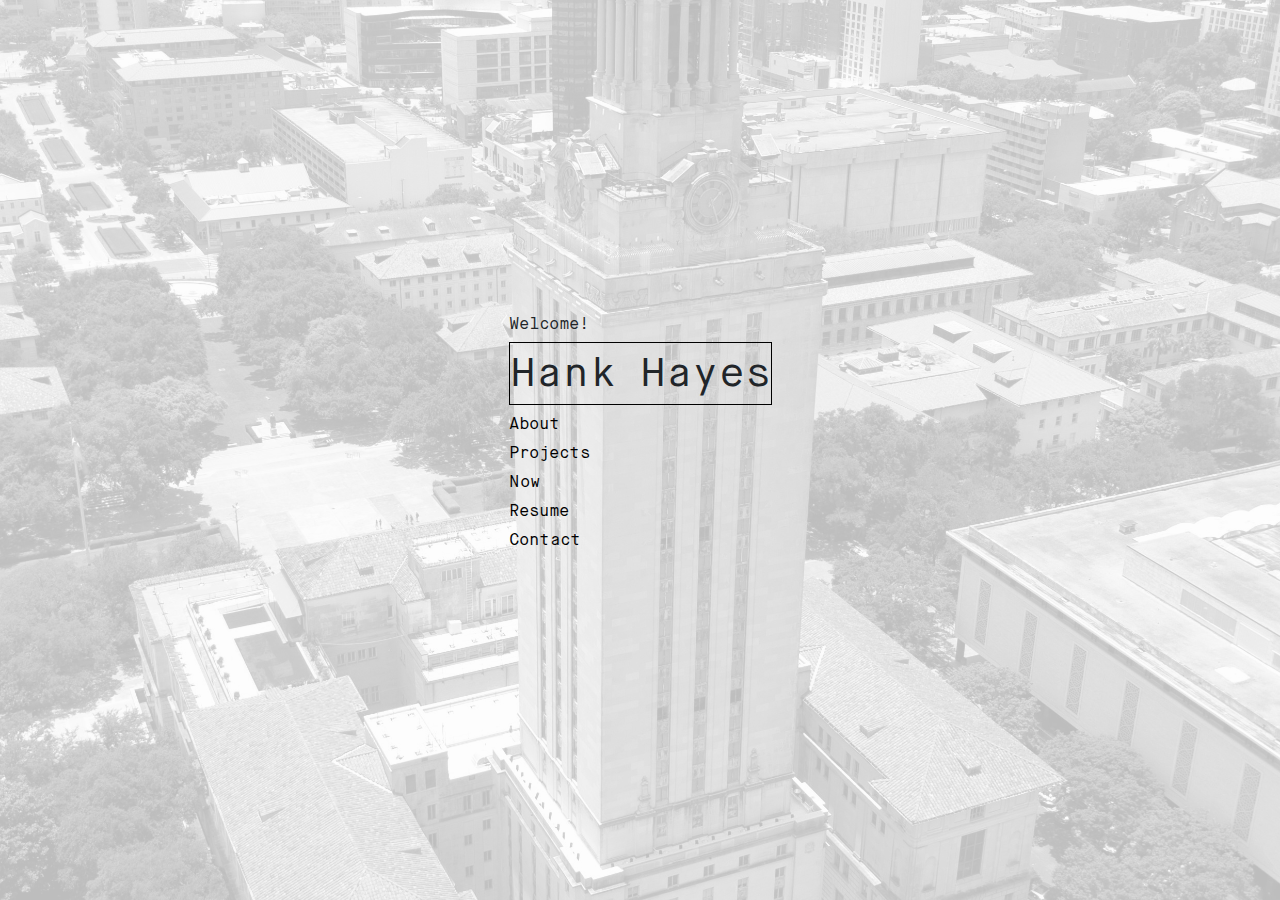
<file: index.html>
<!DOCTYPE html>

<head>
    <meta name="viewport" content="width=device-width" />
    <link href="bootstrap.css" rel="stylesheet" />
    <script src="scripts/preloadImages.js"></script>
    <img src="images/tower.jpeg" style="opacity: 25%; position: absolute; width: 100%; height: 100%; object-fit: cover;">
    <style>
        #typing-effect {
            white-space: nowrap;
            overflow: hidden;
            position: absolute;
            margin-bottom: 250px;
        }
    </style>
</head>

<body style="position: relative;">
    <div style="align-items: center; display: flex; justify-content: center; margin: 0 auto; height: 100vh;">
        <div class="home-container">
            <p id="typing-effect"></p>
            <script src="scripts/homeMessage.js"></script>
            <h1-outline>Hank Hayes</h1-outline>   
            <a class="home-link" href="about.html">About</a>
            <a class="home-link" href="projects.html">Projects</a>
            <a class="home-link" href="now.html">Now</a>
            <a class="home-link" href="resume.html">Resume</a>
            <a class="home-link" href="contact.html">Contact</a>
        </div>
    </div>
</body>
</file>
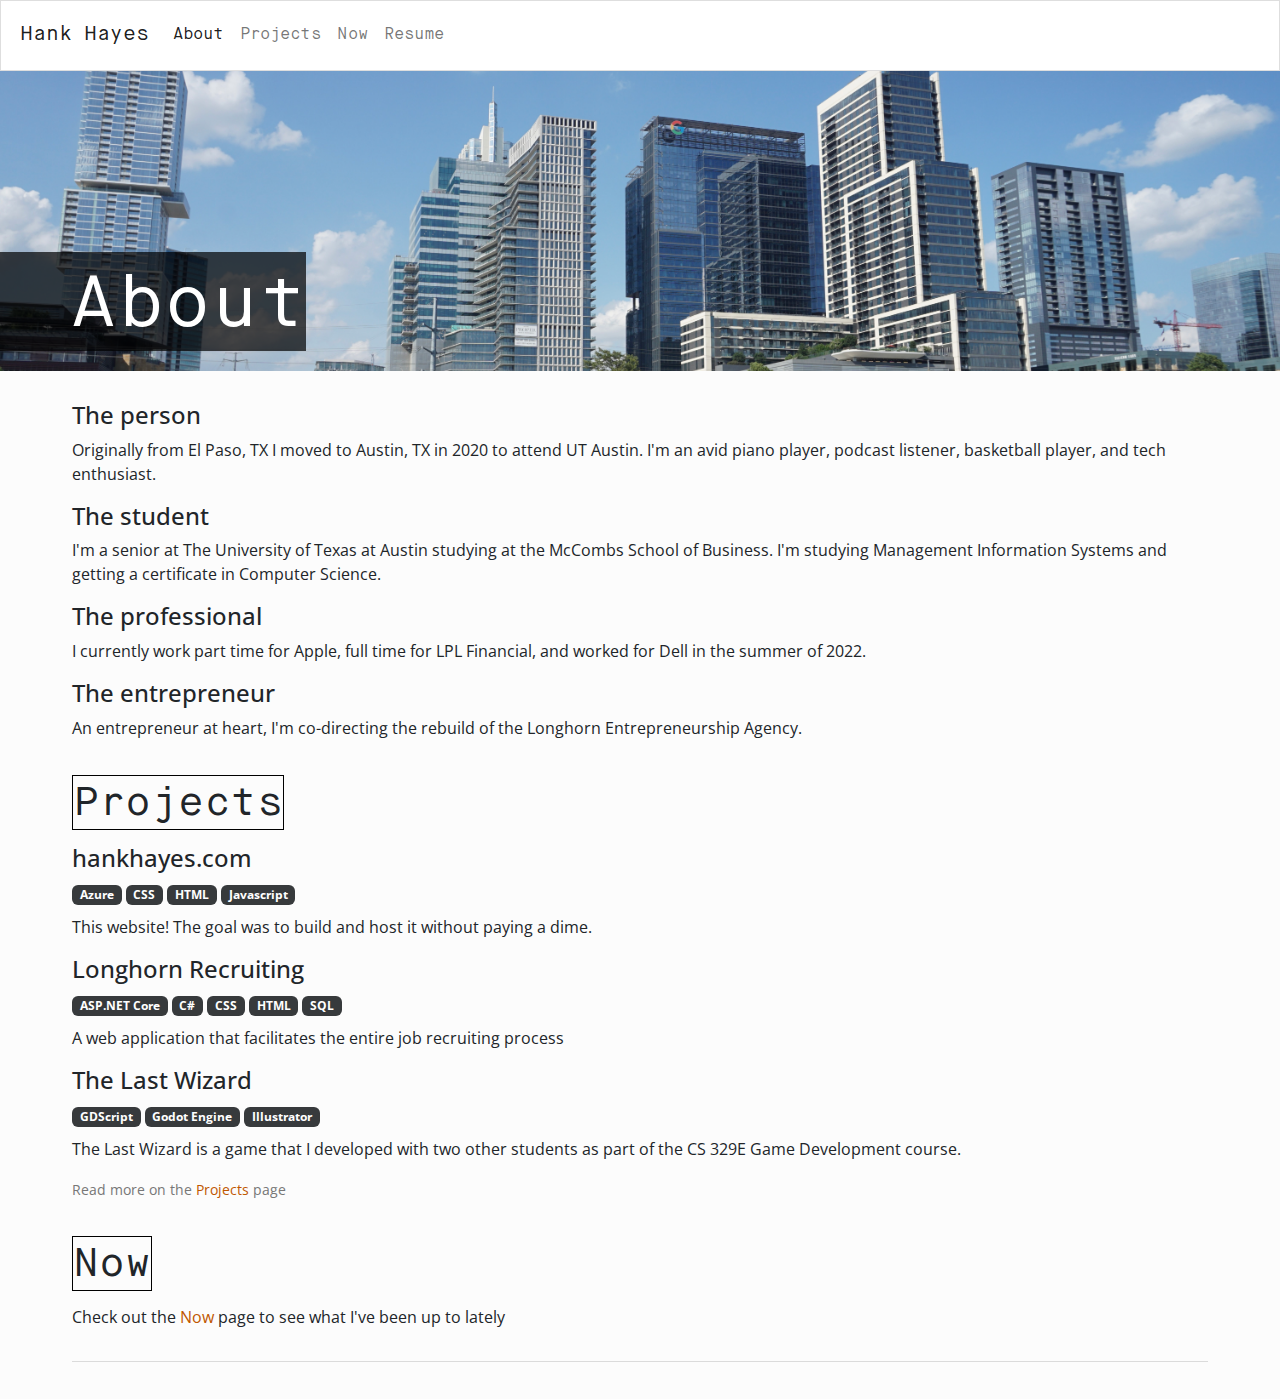
<file: about.html>
<!DOCTYPE html>

<head>
    <meta name="viewport" content="width=device-width" />
    <link href="bootstrap.css" rel="stylesheet" />
    <script src="scripts/preloadImages.js"></script>
</head>

<header>
    <!--This is the code for the navbar-->
    <nav class="navbar navbar-expand-lg bg-light" data-bs-theme="light">
        <div class="container-fluid">
            <!--This is the code for the "Home" button-->
            <a class="navbar-brand" href="index.html">Hank Hayes</a>

            <!--This is the code for the "hamburger menu" button -->
            <button class="navbar-toggler" type="button" data-bs-toggle="collapse" data-bs-target="#navbarColor03" aria-controls="navbarColor03" aria-expanded="true" aria-label="Toggle navigation">
                <span class="navbar-toggler-icon"></span>
            </button>

            <!--This is the code for the other links that will collapse-->
            <div class="navbar-collapse collapse" id="navbarColor03">
                <ul class="navbar-nav me-auto">
                    <li class="nav-item">
                        <a class="nav-link active" href="about.html">About</a>
                    </li>
                    <li class="nav-item">
                        <a class="nav-link" href="projects.html">Projects</a>
                    </li>
                    <li class="nav-item">
                        <a class="nav-link" href="now.html">Now</a>
                    </li>
                    <li class="nav-item">
                        <a class="nav-link" href="resume.html">Resume</a>
                    </li>
                </ul>
            </div>
        </div>
    </nav>
    
    <script src="scripts/bootstrap/bootstrap.bundle.js"></script>
    
    <div class="title-image">
        <img src="images/austin.jpeg" style="height: 300px; object-fit: cover;">
        
        <div class="text-container" id="mainTC">
            <div class="text-container-underlay"></div>
            <script src="scripts/isMobileHeader.js"></script>
            About
        </div>
    </div>
</header>

<body>
    <div class="container" id="bodyContainer">
        <script src="scripts/isMobileBody.js"></script>
        <!--Personal-->
        <br>
        <h4>The person</h4>
        <p>Originally from El Paso, TX I moved to Austin, TX in 2020 to attend UT Austin. I'm an avid piano player, podcast listener, basketball player, and tech enthusiast.</p>

        <h4>The student</h4>
        <p>I'm a senior at The University of Texas at Austin studying at the McCombs School of Business. I'm studying Management Information Systems and getting a certificate in Computer Science.</p>

        <h4>The professional</h4>
        <p>I currently work part time for Apple, full time for LPL Financial, and worked for Dell in the summer of 2022.</p>

        <h4>The entrepreneur</h4>
        <p>An entrepreneur at heart, I'm co-directing the rebuild of the Longhorn Entrepreneurship Agency.</p>

        <!--Projects-->
        <br>
        <p><h1-outline>Projects</h1-outline></p>

        <h4>hankhayes.com</h4>
        <div class="badge-container">
            <span class="badge bg-dark">Azure</span>
            <span class="badge bg-dark">CSS</span>
            <span class="badge bg-dark">HTML</span>
            <span class="badge bg-dark">Javascript</span>
        </div>
        <p>This website! The goal was to build and host it without paying a dime.</p>

        <h4>Longhorn Recruiting</h4>
        <div class="badge-container">
            <span class="badge bg-dark">ASP.NET Core</span>
            <span class="badge bg-dark">C#</span>
            <span class="badge bg-dark">CSS</span>
            <span class="badge bg-dark">HTML</span>
            <span class="badge bg-dark">SQL</span>
        </div>
        <p>A web application that facilitates the entire job recruiting process</p>
        
        <h4>The Last Wizard</h4>
        <div class="badge-container">
            <span class="badge bg-dark">GDScript</span>
            <span class="badge bg-dark">Godot Engine</span>
            <span class="badge bg-dark">Illustrator</span>
        </div>
        <p>The Last Wizard is a game that I developed with two other students as part of the CS 329E Game Development course.</p>

        <p><read-more>Read more on the <a href="projects.html">Projects</a> page</read-more></p>

        <!--Now-->
        <br>
        <p><h1-outline>Now</h1-outline></p>
        <p>Check out the <a href="now.html">Now</a> page to see what I've been up to lately</p>
    </div>
</body>

<footer>
    <div class="container" id="footerContainer">
        <script src="scripts/isMobileFooter.js"></script>
        <hr>
    </div>
    <br>
</footer>
</file>
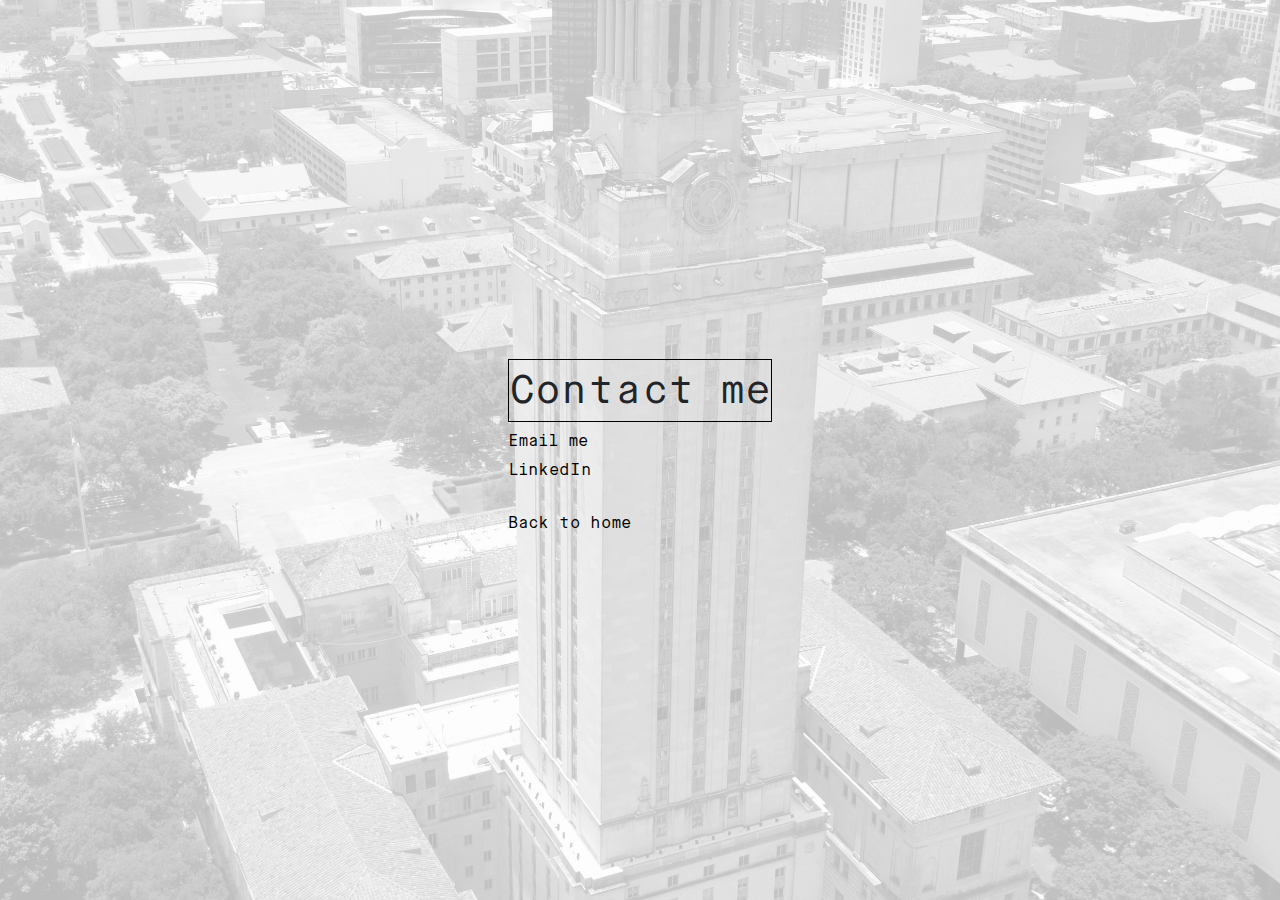
<file: contact.html>
<!DOCTYPE html>

<head>
    <meta name="viewport" content="width=device-width" />
    <link href="bootstrap.css" rel="stylesheet" />
    <script src="scripts/preloadImages.js"></script>
    <img src="images/tower.jpeg" style="opacity: 25%; position: absolute; width: 100%; height: 100%; object-fit: cover;">
    <style>
        #typing-effect {
            white-space: nowrap;
            overflow: hidden;
            position: absolute;
            margin-bottom: 200px;
        }
    </style>
</head>

<body style="position: relative;">
    <div style="align-items: center; display: flex; justify-content: center; margin: 0 auto; height: 100vh;">
        <div class="home-container">
            <!-- <p id="typing-effect"></p> -->
            <!-- <script src="scripts/homeMessage.js"></script> -->
            <h1-outline>Contact me</h1-outline>   
                <a class="home-link" href="mailto:hankhayes@utexas.edu">Email me</a>
                <a class="home-link" href="https://linkedin.com/in/hank-hayes">LinkedIn</a>
                <br>
                <a class="home-link" href="index.html">Back to home</a>
        </div>
    </div>
</body>
</file>
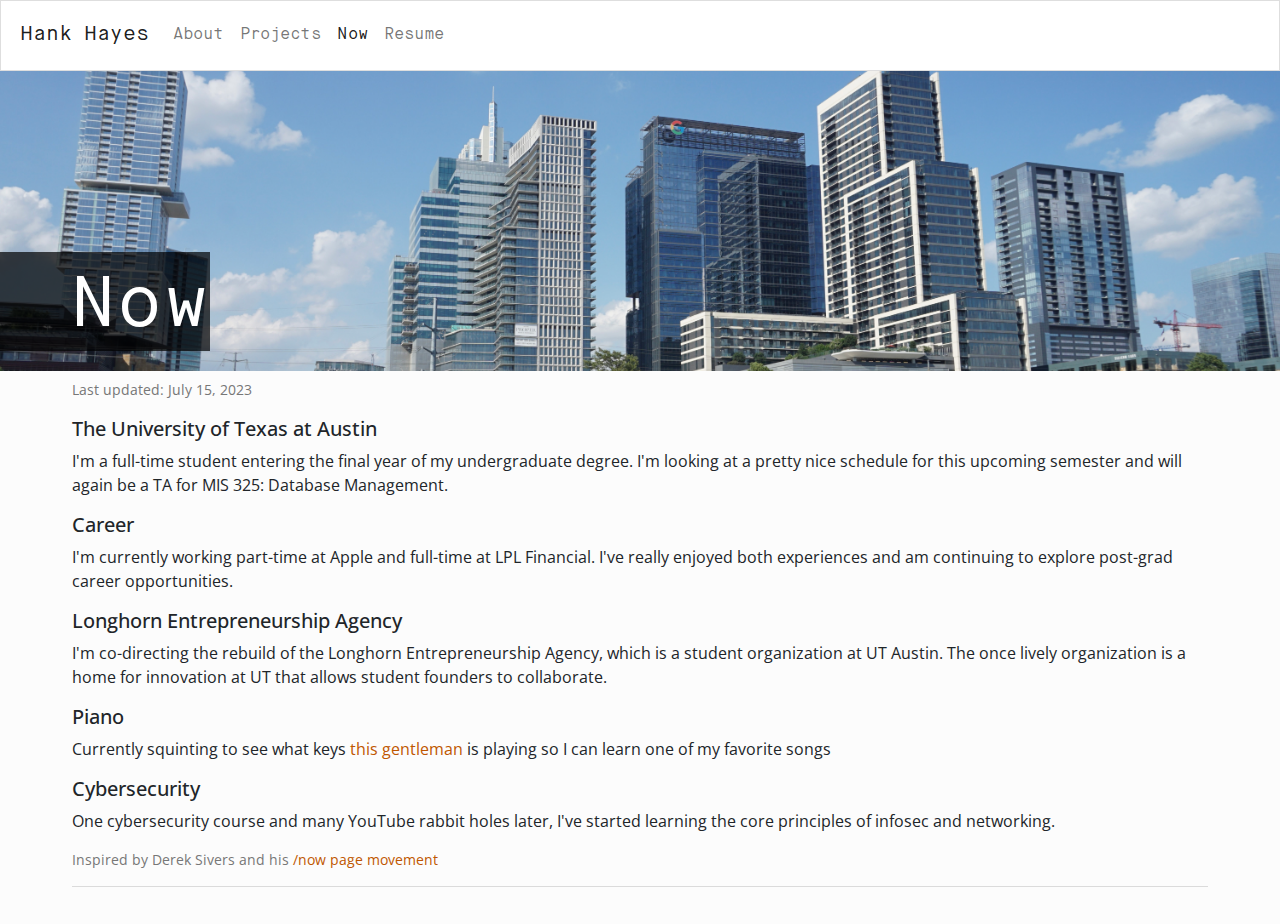
<file: now.html>
<!DOCTYPE html>

<head>
    <meta name="viewport" content="width=device-width" />
    <link href="bootstrap.css" rel="stylesheet" />
    <script src="scripts/preloadImages.js"></script>
</head>

<header>
    <nav class="navbar navbar-expand-lg bg-light" data-bs-theme="light">
        <div class="container-fluid">
            <!--This is the code for the "Home" button-->
            <a class="navbar-brand" href="index.html">Hank Hayes</a>

            <!--This is the code for the "hamburger menu" button -->
            <button class="navbar-toggler" type="button" data-bs-toggle="collapse" data-bs-target="#navbarColor03" aria-controls="navbarColor03" aria-expanded="true" aria-label="Toggle navigation">
                <span class="navbar-toggler-icon"></span>
            </button>

            <!--This is the code for the other links that will collapse-->
            <div class="navbar-collapse collapse" id="navbarColor03">
                <ul class="navbar-nav me-auto">
                    <li class="nav-item">
                        <a class="nav-link" href="about.html">About</a>
                    </li>
                    <li class="nav-item">
                        <a class="nav-link" href="projects.html">Projects</a>
                    </li>
                    <li class="nav-item">
                        <a class="nav-link active" href="now.html">Now</a>
                    </li>
                    <li class="nav-item">
                        <a class="nav-link" href="resume.html">Resume</a>
                    </li>
                </ul>
            </div>
        </div>
    </nav>

    <script src="scripts/bootstrap/bootstrap.bundle.js"></script>
    
    <div class="title-image">
        <img src="images/austin.jpeg" style="height: 300px; object-fit: cover;">
        <div class="text-container" id="mainTC">
            <div class="text-container-underlay"></div>
            <script src="scripts/isMobileHeader.js"></script>
                Now
        </div>
    </div>
</header>

<body>
    <div class="container" id="bodyContainer">
        <script src="scripts/isMobileBody.js"></script>
        <p><read-more>Last updated: July 15, 2023</p></read-more>

        <h5>The University of Texas at Austin</h5>
        <p>I'm a full-time student entering the final year of my undergraduate degree. I'm looking at a pretty nice schedule for this upcoming semester and will again be a TA for MIS 325: Database Management.</p>

        <h5>Career</h5>
        <p>I'm currently working part-time at Apple and full-time at LPL Financial. I've really enjoyed both experiences and am continuing to explore post-grad career opportunities.</p>

        <h5>Longhorn Entrepreneurship Agency</h5>
        <p>I'm co-directing the rebuild of the Longhorn Entrepreneurship Agency, which is a student organization at UT Austin. The once lively organization is a home for innovation at UT that allows student founders to collaborate.</p>

        <h5>Piano</h5>
        <p>Currently squinting to see what keys <a href="https://www.youtube.com/watch?v=bbHiIg2X6-0">this gentleman</a> is playing so I can learn one of my favorite songs</p>

        <h5>Cybersecurity</h5>
        <p>One cybersecurity course and many YouTube rabbit holes later, I've started learning the core principles of infosec and networking.</p>
    </div>
</body>

<footer>
    <div class="container" id="footerContainer">
        <script src="scripts/isMobileFooter.js"></script>
        <p>Inspired by Derek Sivers and his <a href="https://sive.rs/nowff">/now page movement</a></p>
        <hr>
        <!-- <h5>Contact me</h5>
        <a href="mailto:mail@hankhayes.com">mail@hankhayes.com</a>
        <br/>
        <a href="https://www.linkedin.com/in/hank-hayes/">LinkedIn</a> -->
    </div>
    <br>
</footer>
</file>
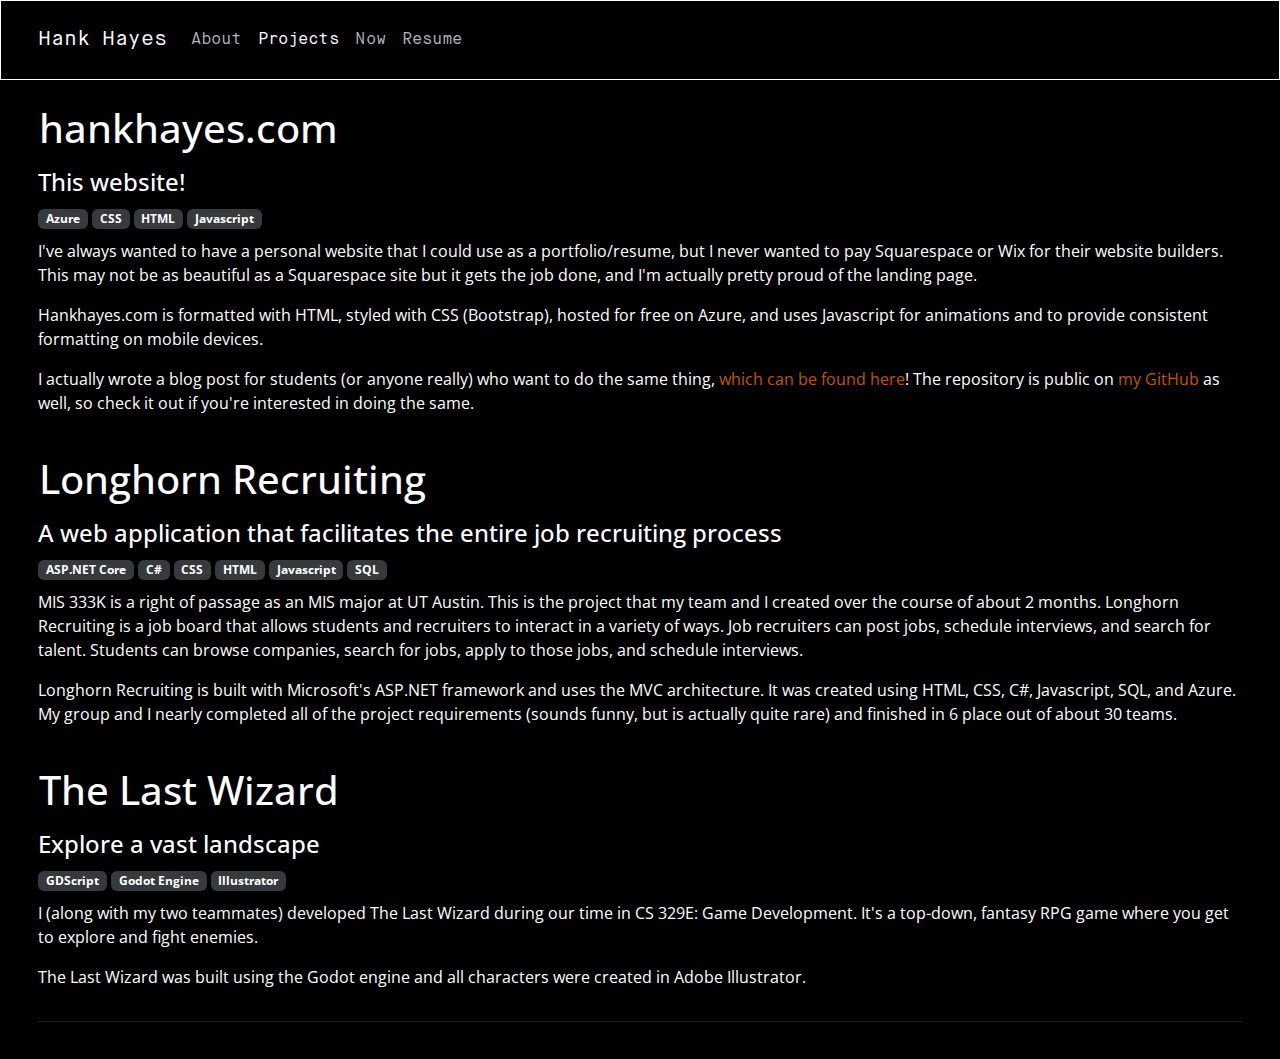
<file: projects-alt.html>
<!DOCTYPE html>

<head>
    <meta name="viewport" content="width=device-width" />
    <link href="bootstrap-alt.css" rel="stylesheet" />
    <script src="scripts/preloadImages.js"></script>
</head>

<header>
    <!--This is the code for the navbar-->
    <nav class="navbar navbar-expand-lg bg-black" data-bs-theme="light">
        <div class="container-fluid">
            <!--This is the code for the "Home" button-->
            <a class="navbar-brand" href="index.html">Hank Hayes</a>

            <!--This is the code for the "hamburger menu" button -->
            <button class="navbar-toggler" type="button" data-bs-toggle="collapse" data-bs-target="#navbarColor03" aria-controls="navbarColor03" aria-expanded="true" aria-label="Toggle navigation">
                <span class="navbar-toggler-icon"></span>
            </button>

            <!--This is the code for the other links that will collapse-->
            <div class="navbar-collapse collapse" id="navbarColor03">
                <ul class="navbar-nav me-auto">
                    <li class="nav-item">
                        <a class="nav-link" href="about.html">About</a>
                    </li>
                    <li class="nav-item">
                        <a class="nav-link active" href="projects.html">Projects</a>
                    </li>
                    <li class="nav-item">
                        <a class="nav-link" href="now.html">Now</a>
                    </li>
                    <li class="nav-item">
                        <a class="nav-link" href="resume.html">Resume</a>
                    </li>
                </ul>
            </div>
        </div>
    </nav>
    
    <script src="scripts/bootstrap/bootstrap.bundle.js"></script>
</header>


<body>
    <div class="container" id="bodyContainer">
        <script src="scripts/isMobileBody.js"></script>
        
        <!--hankhayes.com-->
        <br>
        <p><h1-outline>hankhayes.com</h1-outline></p>

        <h4>This website!</h4>
        <div class="badge-container">
            <span class="badge bg-dark">Azure</span>
            <span class="badge bg-dark">CSS</span>
            <span class="badge bg-dark">HTML</span>
            <span class="badge bg-dark">Javascript</span>
        </div>
        <p>I've always wanted to have a personal website that I could use as a portfolio/resume, but I never wanted to pay Squarespace or Wix for their website builders. This may not be as beautiful as a Squarespace site but it gets the job done, and I'm actually pretty proud of the landing page.</p>
        <p>Hankhayes.com is formatted with HTML, styled with CSS (Bootstrap), hosted for free on Azure, and uses Javascript for animations and to provide consistent formatting on mobile devices.</p>
        <p>I actually wrote a blog post for students (or anyone really) who want to do the same thing, <a href="https://hankhayes.substack.com/p/coming-soon">which can be found here</a>! The repository is public on <a href="https://github.com/hankhayes/hankhayes.com">my GitHub</a> as well, so check it out if you're interested in doing the same.</p>

        <!--Longhorn Recruiting-->
        <br>
        <p><h1-outline>Longhorn Recruiting</h1-outline></p>

        <h4>A web application that facilitates the entire job recruiting process</h4>
        <div class="badge-container">
            <span class="badge bg-dark">ASP.NET Core</span>
            <span class="badge bg-dark">C#</span>
            <span class="badge bg-dark">CSS</span>
            <span class="badge bg-dark">HTML</span>
            <span class="badge bg-dark">Javascript</span>
            <span class="badge bg-dark">SQL</span>
        </div>
        <p>MIS 333K is a right of passage as an MIS major at UT Austin. This is the project that my team and I created over the course of about 2 months. Longhorn Recruiting is a job board that allows students and recruiters to interact in a variety of ways. Job recruiters can post jobs, schedule interviews, and search for talent. Students can browse companies, search for jobs, apply to those jobs, and schedule interviews.</p>
        <p>Longhorn Recruiting is built with Microsoft's ASP.NET framework and uses the MVC architecture. It was created using HTML, CSS, C#, Javascript, SQL, and Azure. My group and I nearly completed all of the project requirements (sounds funny, but is actually quite rare) and finished in 6 place out of about 30 teams.</p>

        <!--The Last Wizard-->
        <br>
        <p><h1-outline>The Last Wizard</h1-outline></p>

        <h4>Explore a vast landscape</h4>
        <div class="badge-container">
            <span class="badge bg-dark">GDScript</span>
            <span class="badge bg-dark">Godot Engine</span>
            <span class="badge bg-dark">Illustrator</span>
        </div>
        <p>I (along with my two teammates) developed The Last Wizard during our time in CS 329E: Game Development. It's a top-down, fantasy RPG game where you get to explore and fight enemies.  </p>
        <p>The Last Wizard was built using the Godot engine and all characters were created in Adobe Illustrator.</p>
        
    </div>
</body>

<footer>
    <div class="container" id="footerContainer">
        <script src="scripts/isMobileFooter.js"></script>
        <hr>
    </div>
    <br>
</footer>
</file>
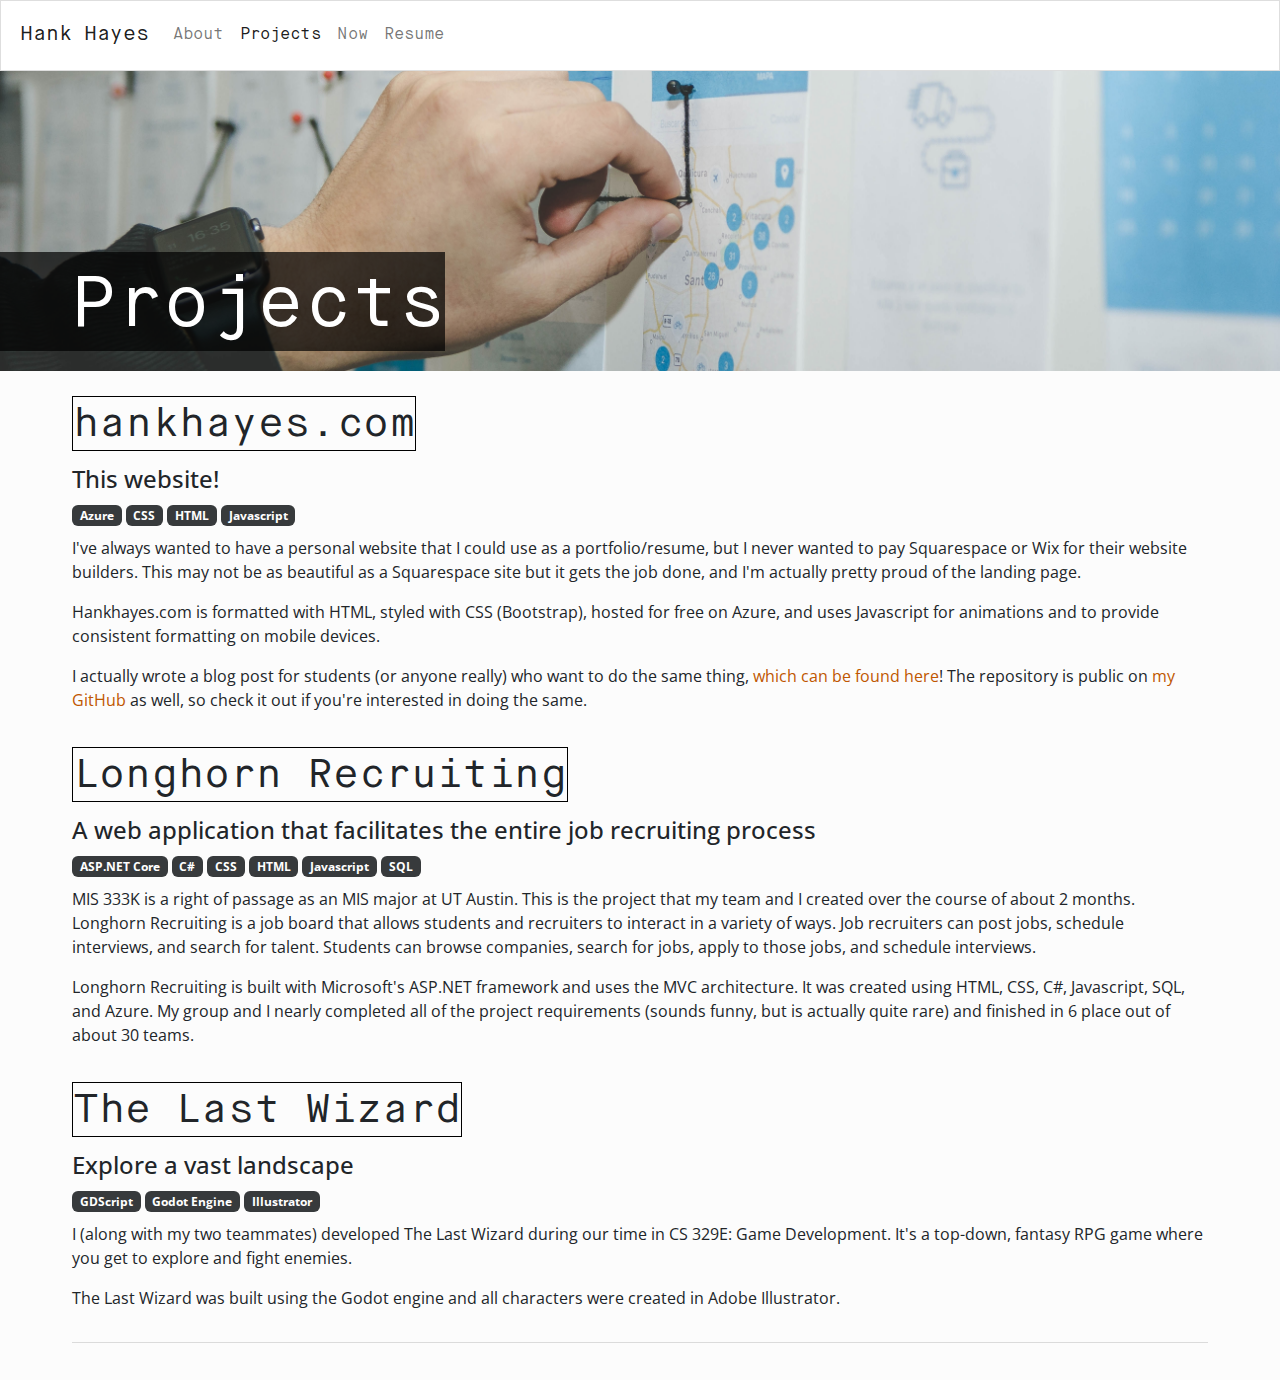
<file: projects.html>
<!DOCTYPE html>

<head>
    <meta name="viewport" content="width=device-width" />
    <link href="bootstrap.css" rel="stylesheet" />
    <script src="scripts/preloadImages.js"></script>
</head>

<header>
    <!--This is the code for the navbar-->
    <nav class="navbar navbar-expand-lg bg-light" data-bs-theme="light">
        <div class="container-fluid">
            <!--This is the code for the "Home" button-->
            <a class="navbar-brand" href="index.html">Hank Hayes</a>

            <!--This is the code for the "hamburger menu" button -->
            <button class="navbar-toggler" type="button" data-bs-toggle="collapse" data-bs-target="#navbarColor03" aria-controls="navbarColor03" aria-expanded="true" aria-label="Toggle navigation">
                <span class="navbar-toggler-icon"></span>
            </button>

            <!--This is the code for the other links that will collapse-->
            <div class="navbar-collapse collapse" id="navbarColor03">
                <ul class="navbar-nav me-auto">
                    <li class="nav-item">
                        <a class="nav-link" href="about.html">About</a>
                    </li>
                    <li class="nav-item">
                        <a class="nav-link active" href="projects.html">Projects</a>
                    </li>
                    <li class="nav-item">
                        <a class="nav-link" href="now.html">Now</a>
                    </li>
                    <li class="nav-item">
                        <a class="nav-link" href="resume.html">Resume</a>
                    </li>
                </ul>
            </div>
        </div>
    </nav>
    
    <script src="scripts/bootstrap/bootstrap.bundle.js"></script>
    
    <div class="title-image">
        <img src="images/projects.jpeg" style="height: 300px; object-fit: cover;">
        <div class="text-container" id="mainTC">
            <div class="text-container-underlay"></div>
            <script src="scripts/isMobileHeader.js"></script>
                Projects
        </div>
    </div>
</header>


<body>
    <div class="container" id="bodyContainer">
        <script src="scripts/isMobileBody.js"></script>
        
        <!--hankhayes.com-->
        <br>
        <p><h1-outline>hankhayes.com</h1-outline></p>

        <h4>This website!</h4>
        <div class="badge-container">
            <span class="badge bg-dark">Azure</span>
            <span class="badge bg-dark">CSS</span>
            <span class="badge bg-dark">HTML</span>
            <span class="badge bg-dark">Javascript</span>
        </div>
        <p>I've always wanted to have a personal website that I could use as a portfolio/resume, but I never wanted to pay Squarespace or Wix for their website builders. This may not be as beautiful as a Squarespace site but it gets the job done, and I'm actually pretty proud of the landing page.</p>
        <p>Hankhayes.com is formatted with HTML, styled with CSS (Bootstrap), hosted for free on Azure, and uses Javascript for animations and to provide consistent formatting on mobile devices.</p>
        <p>I actually wrote a blog post for students (or anyone really) who want to do the same thing, <a href="https://hankhayes.substack.com/p/coming-soon">which can be found here</a>! The repository is public on <a href="https://github.com/hankhayes/hankhayes.com">my GitHub</a> as well, so check it out if you're interested in doing the same.</p>

        <!--Longhorn Recruiting-->
        <br>
        <p><h1-outline>Longhorn Recruiting</h1-outline></p>

        <h4>A web application that facilitates the entire job recruiting process</h4>
        <div class="badge-container">
            <span class="badge bg-dark">ASP.NET Core</span>
            <span class="badge bg-dark">C#</span>
            <span class="badge bg-dark">CSS</span>
            <span class="badge bg-dark">HTML</span>
            <span class="badge bg-dark">Javascript</span>
            <span class="badge bg-dark">SQL</span>
        </div>
        <p>MIS 333K is a right of passage as an MIS major at UT Austin. This is the project that my team and I created over the course of about 2 months. Longhorn Recruiting is a job board that allows students and recruiters to interact in a variety of ways. Job recruiters can post jobs, schedule interviews, and search for talent. Students can browse companies, search for jobs, apply to those jobs, and schedule interviews.</p>
        <p>Longhorn Recruiting is built with Microsoft's ASP.NET framework and uses the MVC architecture. It was created using HTML, CSS, C#, Javascript, SQL, and Azure. My group and I nearly completed all of the project requirements (sounds funny, but is actually quite rare) and finished in 6 place out of about 30 teams.</p>

        <!--The Last Wizard-->
        <br>
        <p><h1-outline>The Last Wizard</h1-outline></p>

        <h4>Explore a vast landscape</h4>
        <div class="badge-container">
            <span class="badge bg-dark">GDScript</span>
            <span class="badge bg-dark">Godot Engine</span>
            <span class="badge bg-dark">Illustrator</span>
        </div>
        <p>I (along with my two teammates) developed The Last Wizard during our time in CS 329E: Game Development. It's a top-down, fantasy RPG game where you get to explore and fight enemies.  </p>
        <p>The Last Wizard was built using the Godot engine and all characters were created in Adobe Illustrator.</p>
        
    </div>
</body>

<footer>
    <div class="container" id="footerContainer">
        <script src="scripts/isMobileFooter.js"></script>
        <hr>
    </div>
    <br>
</footer>
</file>
